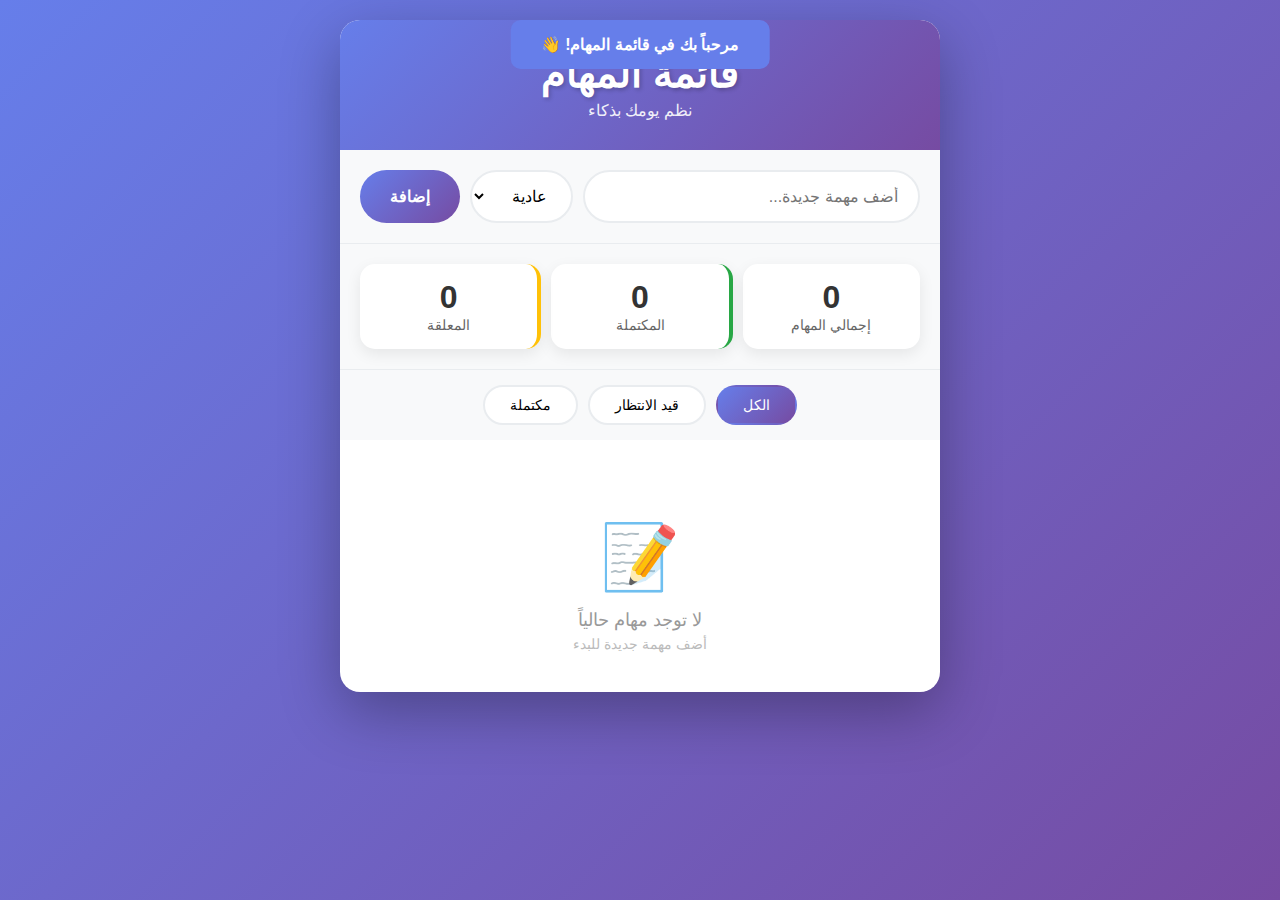
<file: index.html>
<!DOCTYPE html>
<html lang="ar" dir="rtl">
<head>
    <meta charset="UTF-8">
    <meta name="viewport" content="width=device-width, initial-scale=1.0">
    <title>قائمة المهام الذكية</title>
    <link rel="stylesheet" href="styles.css">
</head>
<body>
    <div class="container">
        <header class="header">
            <h1>قائمة المهام</h1>
            <p class="subtitle">نظم يومك بذكاء</p>
        </header>

        <div class="input-section">
            <input type="text" id="taskInput" placeholder="أضف مهمة جديدة..." maxlength="50">
            <select id="prioritySelect">
                <option value="normal">عادية</option>
                <option value="important">مهمة</option>
                <option value="urgent">عاجلة</option>
            </select>
            <button id="addTaskBtn">إضافة</button>
        </div>

        <div class="stats-section">
            <div class="stat-card">
                <span class="stat-number" id="totalTasks">0</span>
                <span class="stat-label">إجمالي المهام</span>
            </div>
            <div class="stat-card completed">
                <span class="stat-number" id="completedTasks">0</span>
                <span class="stat-label">المكتملة</span>
            </div>
            <div class="stat-card pending">
                <span class="stat-number" id="pendingTasks">0</span>
                <span class="stat-label">المعلقة</span>
            </div>
        </div>

        <div class="filter-section">
            <button class="filter-btn active" data-filter="all">الكل</button>
            <button class="filter-btn" data-filter="pending">قيد الانتظار</button>
            <button class="filter-btn" data-filter="completed">مكتملة</button>
        </div>

        <ul id="taskList" class="task-list">
            <!-- المهام ستضاف هنا -->
        </ul>

        <div id="emptyMessage" class="empty-message">
            <span class="empty-icon">📝</span>
            <p>لا توجد مهام حالياً</p>
            <p class="empty-hint">أضف مهمة جديدة للبدء</p>
        </div>
    </div>

    <script src="script.js"></script>
</body>
</html>
</file>
<file: styles.css>
* {
    margin: 0;
    padding: 0;
    box-sizing: border-box;
}

body {
    font-family: 'Segoe UI', Tahoma, Geneva, Verdana, sans-serif;
    background: linear-gradient(135deg, #667eea 0%, #764ba2 100%);
    min-height: 100vh;
    padding: 20px;
}

.container {
    max-width: 600px;
    margin: 0 auto;
    background: #ffffff;
    border-radius: 20px;
    box-shadow: 0 20px 60px rgba(0, 0, 0, 0.3);
    overflow: hidden;
}

.header {
    background: linear-gradient(135deg, #667eea 0%, #764ba2 100%);
    color: white;
    padding: 30px;
    text-align: center;
}

.header h1 {
    font-size: 2.5rem;
    margin-bottom: 5px;
    text-shadow: 2px 2px 4px rgba(0, 0, 0, 0.2);
}

.subtitle {
    font-size: 1rem;
    opacity: 0.9;
}

.input-section {
    display: flex;
    gap: 10px;
    padding: 20px;
    background: #f8f9fa;
    border-bottom: 1px solid #e9ecef;
    flex-wrap: wrap;
}

#taskInput {
    flex: 1;
    min-width: 200px;
    padding: 15px 20px;
    border: 2px solid #e9ecef;
    border-radius: 50px;
    font-size: 1rem;
    transition: all 0.3s ease;
    outline: none;
}

#taskInput:focus {
    border-color: #667eea;
    box-shadow: 0 0 0 3px rgba(102, 126, 234, 0.2);
}

#prioritySelect {
    padding: 15px 20px;
    border: 2px solid #e9ecef;
    border-radius: 50px;
    font-size: 1rem;
    background: white;
    cursor: pointer;
    outline: none;
}

#prioritySelect:focus {
    border-color: #667eea;
}

#addTaskBtn {
    padding: 15px 30px;
    background: linear-gradient(135deg, #667eea 0%, #764ba2 100%);
    color: white;
    border: none;
    border-radius: 50px;
    font-size: 1rem;
    cursor: pointer;
    transition: all 0.3s ease;
    font-weight: bold;
}

#addTaskBtn:hover {
    transform: translateY(-2px);
    box-shadow: 0 5px 20px rgba(102, 126, 234, 0.4);
}

.stats-section {
    display: flex;
    justify-content: space-around;
    padding: 20px;
    background: #f8f9fa;
    gap: 10px;
}

.stat-card {
    text-align: center;
    padding: 15px 25px;
    background: white;
    border-radius: 15px;
    box-shadow: 0 5px 15px rgba(0, 0, 0, 0.08);
    flex: 1;
    transition: all 0.3s ease;
}

.stat-card:hover {
    transform: translateY(-3px);
}

.stat-card.completed {
    border-right: 4px solid #28a745;
}

.stat-card.pending {
    border-right: 4px solid #ffc107;
}

.stat-number {
    display: block;
    font-size: 2rem;
    font-weight: bold;
    color: #333;
}

.stat-label {
    font-size: 0.85rem;
    color: #666;
}

.filter-section {
    display: flex;
    justify-content: center;
    gap: 10px;
    padding: 15px;
    background: #f8f9fa;
    border-top: 1px solid #e9ecef;
}

.filter-btn {
    padding: 10px 25px;
    border: 2px solid #e9ecef;
    background: white;
    border-radius: 25px;
    cursor: pointer;
    transition: all 0.3s ease;
    font-size: 0.9rem;
}

.filter-btn:hover {
    border-color: #667eea;
    color: #667eea;
}

.filter-btn.active {
    background: linear-gradient(135deg, #667eea 0%, #764ba2 100%);
    color: white;
    border-color: transparent;
}

.task-list {
    list-style: none;
    padding: 20px;
    max-height: 400px;
    overflow-y: auto;
}

.task-item {
    display: flex;
    align-items: center;
    padding: 15px 20px;
    background: white;
    border-radius: 12px;
    margin-bottom: 10px;
    box-shadow: 0 3px 10px rgba(0, 0, 0, 0.08);
    transition: all 0.3s ease;
    animation: slideIn 0.3s ease;
}

@keyframes slideIn {
    from {
        opacity: 0;
        transform: translateX(-20px);
    }
    to {
        opacity: 1;
        transform: translateX(0);
    }
}

.task-item:hover {
    box-shadow: 0 5px 20px rgba(0, 0, 0, 0.12);
}

.task-item.priority-important {
    border-right: 4px solid #fd7e14;
}

.task-item.priority-urgent {
    border-right: 4px solid #dc3545;
}

.task-checkbox {
    width: 24px;
    height: 24px;
    border: 2px solid #667eea;
    border-radius: 50%;
    cursor: pointer;
    margin-left: 15px;
    display: flex;
    align-items: center;
    justify-content: center;
    transition: all 0.3s ease;
    flex-shrink: 0;
}

.task-checkbox:hover {
    background: rgba(102, 126, 234, 0.1);
}

.task-checkbox.checked {
    background: #667eea;
    border-color: #667eea;
}

.task-checkbox.checked::after {
    content: '✓';
    color: white;
    font-size: 14px;
}

.task-text {
    flex: 1;
    font-size: 1rem;
    color: #333;
    transition: all 0.3s ease;
}

.task-item.completed .task-text {
    text-decoration: line-through;
    color: #aaa;
}

.task-actions {
    display: flex;
    gap: 8px;
}

.task-btn {
    width: 35px;
    height: 35px;
    border: none;
    border-radius: 50%;
    cursor: pointer;
    transition: all 0.3s ease;
    display: flex;
    align-items: center;
    justify-content: center;
}

.edit-btn {
    background: #e9ecef;
    color: #667eea;
}

.edit-btn:hover {
    background: #667eea;
    color: white;
}

.delete-btn {
    background: #ffe3e3;
    color: #dc3545;
}

.delete-btn:hover {
    background: #dc3545;
    color: white;
}

.empty-message {
    text-align: center;
    padding: 40px 20px;
    color: #999;
}

.empty-icon {
    font-size: 4rem;
    display: block;
    margin-bottom: 15px;
}

.empty-message p {
    font-size: 1.1rem;
}

.empty-hint {
    font-size: 0.9rem !important;
    color: #bbb;
    margin-top: 5px;
}

/* Custom Scrollbar */
.task-list::-webkit-scrollbar {
    width: 8px;
}

.task-list::-webkit-scrollbar-track {
    background: #f1f1f1;
    border-radius: 10px;
}

.task-list::-webkit-scrollbar-thumb {
    background: #667eea;
    border-radius: 10px;
}

.task-list::-webkit-scrollbar-thumb:hover {
    background: #764ba2;
}

/* Responsive */
@media (max-width: 500px) {
    .header h1 {
        font-size: 2rem;
    }

    .input-section {
        flex-direction: column;
    }

    #taskInput, #prioritySelect, #addTaskBtn {
        width: 100%;
        border-radius: 12px;
    }

    .stats-section {
        flex-direction: column;
    }

    .stat-card {
        margin-bottom: 10px;
    }
}
</file>
